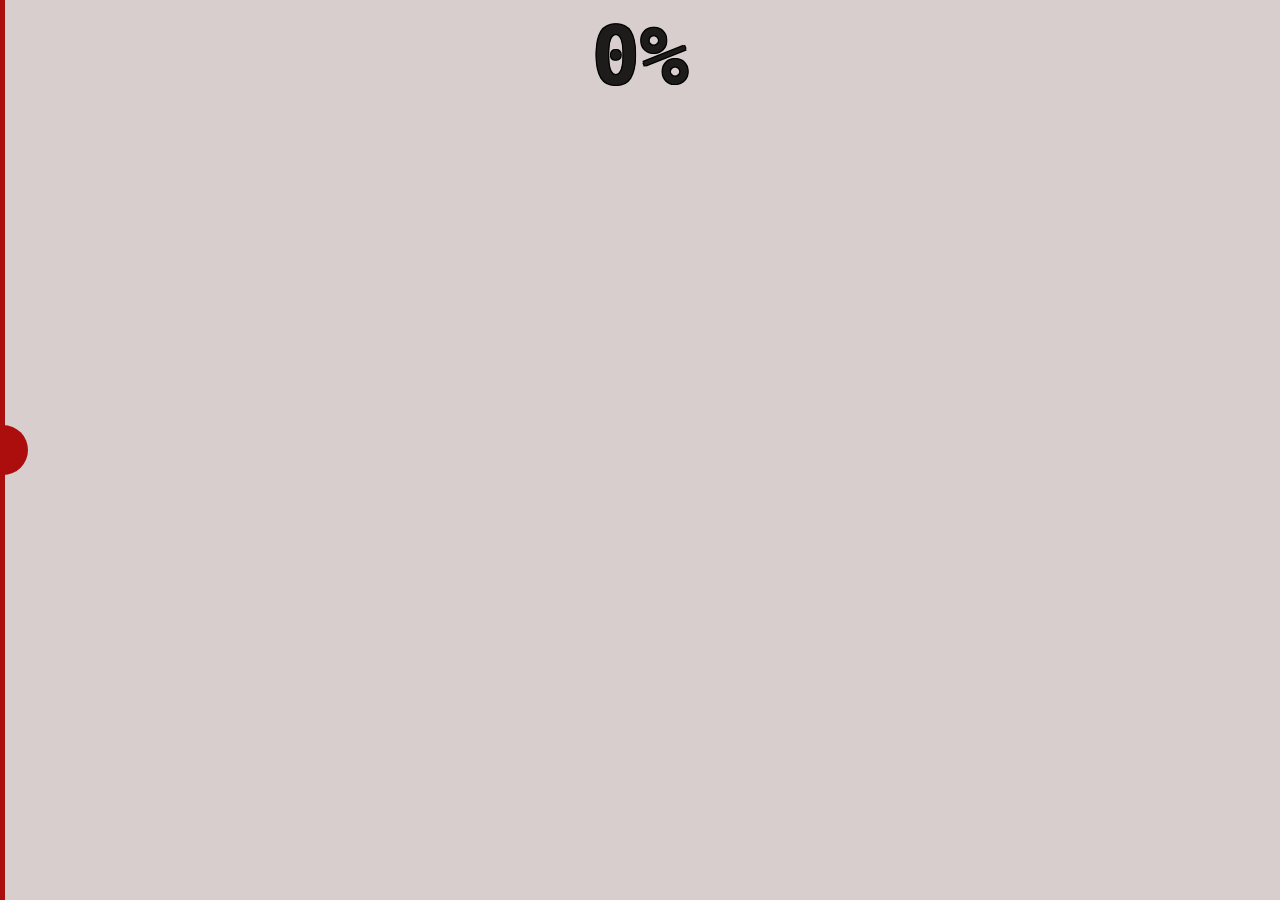
<file: index.html>
<!DOCTYPE html>
<html lang="en">
  <head>
    <meta charset="UTF-8" />
    <meta name="viewport" content="width=device-width, initial-scale=1.0" />
    <title>slide to color</title>
    <link rel="stylesheet" href="css/style.css" />
    <script defer src="script.js"></script>
  </head>
  <body>
    <h1>0%</h1>
    <section class="container">
      <div class="wrapper">
        <div class="slider">
          <div class="circle"></div>
        </div>
      </div>
    </section>
  </body>
</html>
</file>
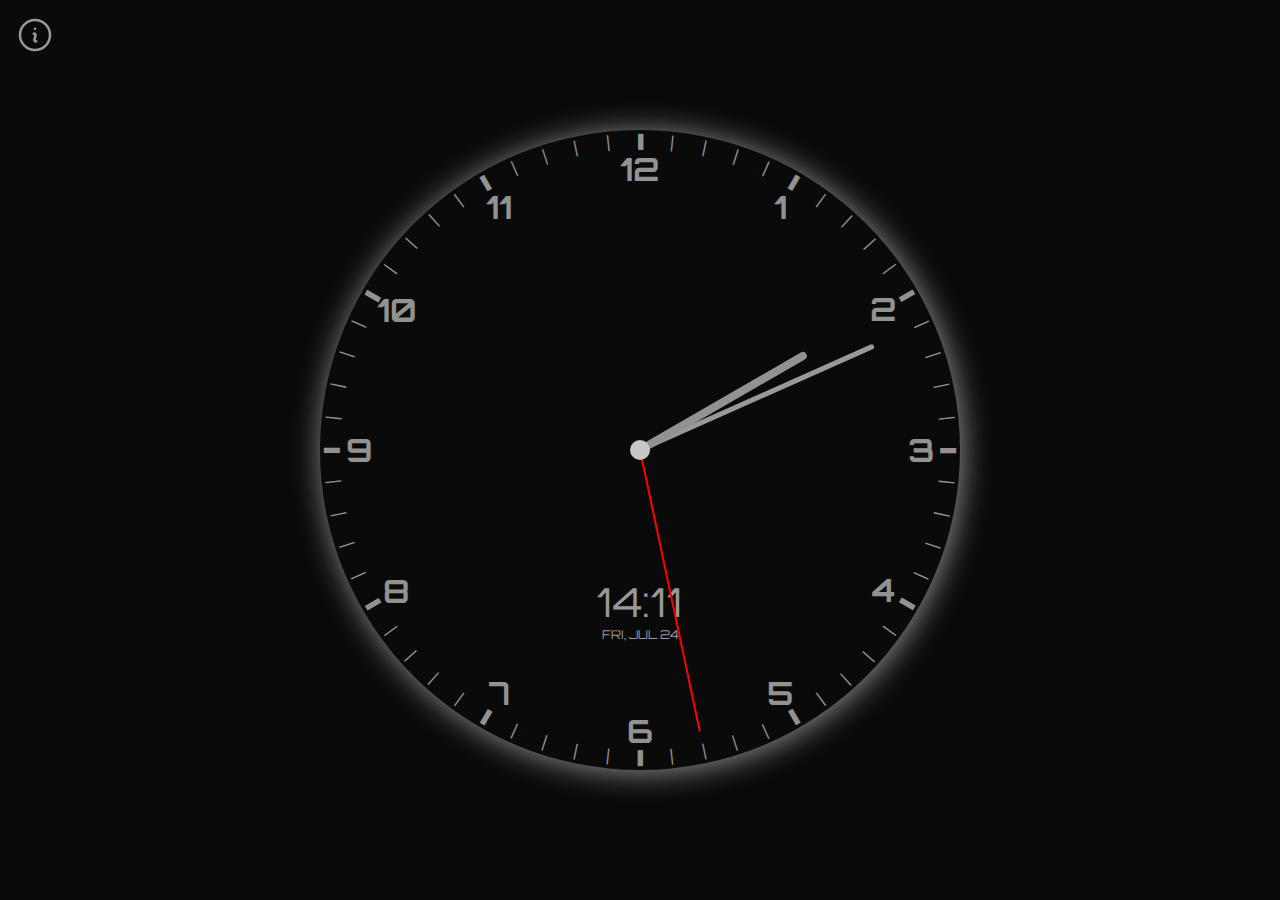
<file: 02-analog-clock/index.html>
<!DOCTYPE html>
<html lang="en">
  <head>
    <meta charset="UTF-8" />
    <meta name="viewport" content="width=device-width, initial-scale=1.0" />
    <title>Analog Clock</title>
    <link rel="stylesheet" href="css/style.css" />

    <link
      href="https://fonts.googleapis.com/css?family=Orbitron"
      rel="stylesheet"
      type="text/css"
    />
    <script defer src="script.js"></script>
  </head>
  <body>
    <div class="info-container">
      <img class="info-img" src="img/info.svg" alt="" />
      <span class="info-text"></span>
    </div>

    <div class="clock-container">
      <span class="hand second"></span>
      <span class="hand minute"></span>
      <span class="hand hour"></span>

      <span class="middle-circle"></span>

      <div class="number num1"><span>1</span></div>
      <div class="number num2"><span>2</span></div>
      <div class="number num3"><span>3</span></div>
      <div class="number num4"><span>4</span></div>
      <div class="number num5"><span>5</span></div>
      <div class="number num6"><span>6</span></div>
      <div class="number num7"><span>7</span></div>
      <div class="number num8"><span>8</span></div>
      <div class="number num9"><span>9</span></div>
      <div class="number num10"><span>10</span></div>
      <div class="number num11"><span>11</span></div>
      <div class="number num12"><span>12</span></div>

      <div class="digital-container">
        <div class="time">
          <span class="hour-display"></span>:<span
            class="minute-display"
          ></span>
        </div>
        <div class="day-and-date"></div>
      </div>
    </div>
  </body>
</html>
</file>
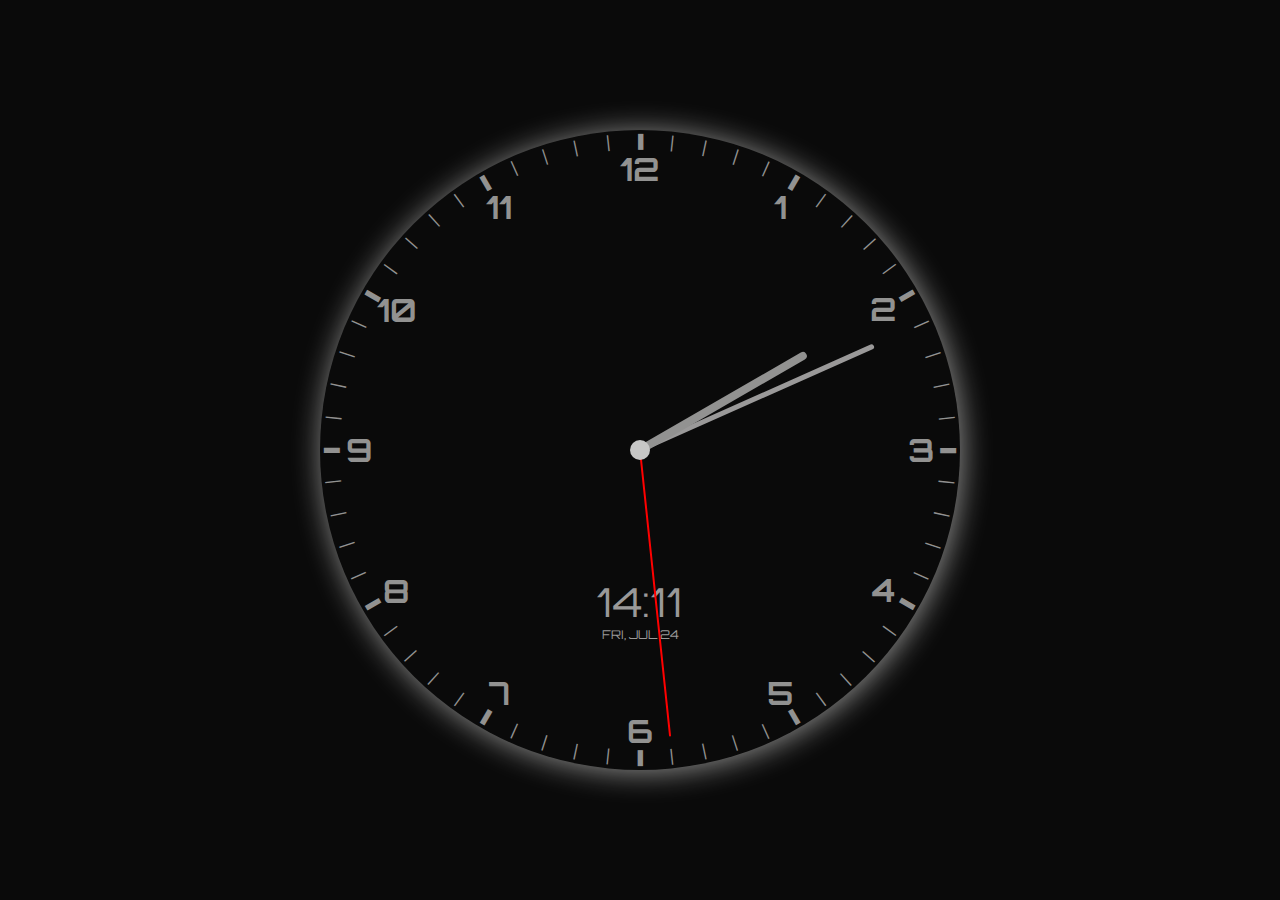
<file: 02. analog-clock/index.html>
<!DOCTYPE html>
<html lang="en">
  <head>
    <meta charset="UTF-8" />
    <meta name="viewport" content="width=device-width, initial-scale=1.0" />
    <title>Analog Clock</title>
    <link rel="stylesheet" href="css/style.css" />

    <link
      href="https://fonts.googleapis.com/css?family=Orbitron"
      rel="stylesheet"
      type="text/css"
    />
    <script defer src="script.js"></script>
  </head>
  <body>
    <div class="clock-container">
      <span class="hand second"></span>
      <span class="hand minute"></span>
      <span class="hand hour"></span>

      <span class="middle-circle"></span>

      <div class="number num1"><span>1</span></div>
      <div class="number num2"><span>2</span></div>
      <div class="number num3"><span>3</span></div>
      <div class="number num4"><span>4</span></div>
      <div class="number num5"><span>5</span></div>
      <div class="number num6"><span>6</span></div>
      <div class="number num7"><span>7</span></div>
      <div class="number num8"><span>8</span></div>
      <div class="number num9"><span>9</span></div>
      <div class="number num10"><span>10</span></div>
      <div class="number num11"><span>11</span></div>
      <div class="number num12"><span>12</span></div>

      <div class="digital-container">
        <div class="time">
          <span class="hour-display"></span>:<span
            class="minute-display"
          ></span>
        </div>
        <div class="day-and-date"></div>
      </div>
    </div>
  </body>
</html>
</file>
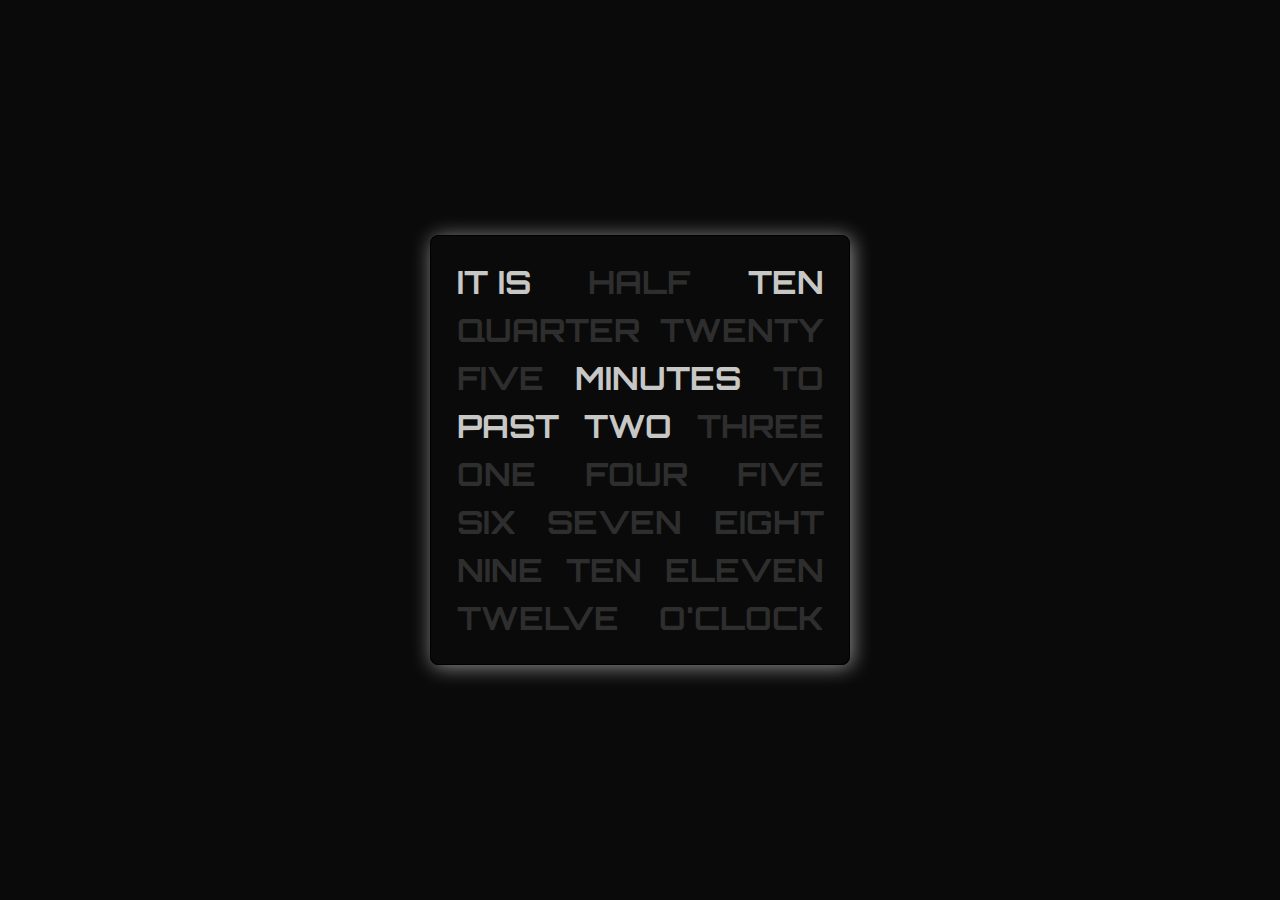
<file: 03-word-clock/index.html>
<!DOCTYPE html>
<html lang="en">
  <head>
    <meta charset="UTF-8" />
    <meta name="viewport" content="width=device-width, initial-scale=1.0" />
    <title>Word Clock</title>
    <link rel="stylesheet" href="css/style.css" />
    <link
      href="https://fonts.googleapis.com/css?family=Orbitron"
      rel="stylesheet"
      type="text/css"
    />
    <script defer src="script.js"></script>
  </head>
  <body>
    <div class="clock-container">
      <div class="div1">
        <div class="word" data-text="it is">it is</div>
        <div class="word disabled" data-min-word="half">half</div>
        <div class="word disabled" data-min-word="ten">ten</div>
      </div>

      <div class="div2">
        <div class="word disabled" data-min-word="quarter">quarter</div>
        <div class="word disabled" data-min-word="twenty">twenty</div>
      </div>

      <div class="div3">
        <div class="word disabled" data-min-word="five">five</div>
        <div class="word disabled" data-text="minutes">minutes</div>
        <div class="word disabled" data-text="to">to</div>
      </div>

      <div class="div4">
        <div class="word disabled" data-text="past">past</div>

        <div class="word disabled" data-number="two">two</div>
        <div class="word disabled" data-number="three">three</div>
      </div>

      <div class="div5">
        <div class="word disabled" data-number="one">one</div>
        <div class="word disabled" data-number="four">four</div>
        <div class="word disabled" data-number="five">five</div>
      </div>

      <div class="div6">
        <div class="word disabled" data-number="six">six</div>
        <div class="word disabled" data-number="seven">seven</div>
        <div class="word disabled" data-number="eight">eight</div>
      </div>

      <div class="div7">
        <div class="word disabled" data-number="nine">nine</div>
        <div class="word disabled" data-number="ten">ten</div>
        <div class="word disabled" data-number="eleven">eleven</div>
      </div>

      <div class="div8">
        <div class="word disabled" data-number="twelve">twelve</div>
        <div class="word disabled" data-min-word="o'clock">o'clock</div>
      </div>
    </div>
  </body>
</html>
</file>
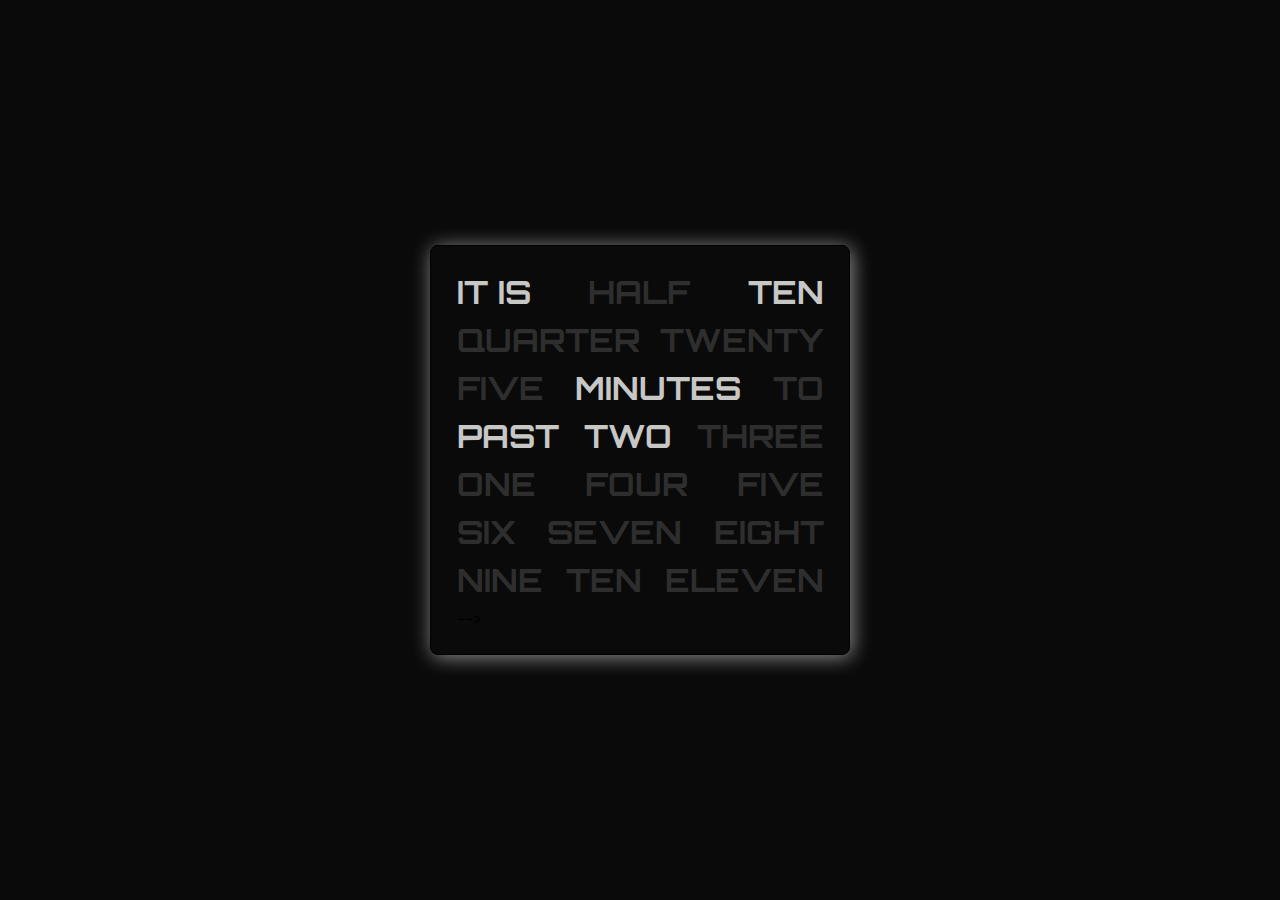
<file: 03. word-clock/index.html>
<!DOCTYPE html>
<html lang="en">
  <head>
    <meta charset="UTF-8" />
    <meta name="viewport" content="width=device-width, initial-scale=1.0" />
    <title>Word Clock</title>
    <link rel="stylesheet" href="css/style.css" />
    <link
      href="https://fonts.googleapis.com/css?family=Orbitron"
      rel="stylesheet"
      type="text/css"
    />
    <script defer src="script.js"></script>
  </head>
  <body>
    <div class="clock-container">
      <div class="div1">
        <div class="word" data-text="it is">it is</div>
        <div class="word disabled" data-min-word="half">half</div>
        <div class="word disabled" data-min-word="ten">ten</div>
      </div>

      <div class="div2">
        <div class="word disabled" data-min-word="quarter">quarter</div>
        <div class="word disabled" data-min-word="twenty">twenty</div>
      </div>

      <div class="div3">
        <div class="word disabled" data-min-word="five">five</div>
        <div class="word disabled" data-text="minutes">minutes</div>
        <div class="word disabled" data-text="to">to</div>
      </div>

      <div class="div4">
        <div class="word disabled" data-text="past">past</div>

        <div class="word disabled" data-number="two">two</div>
        <div class="word disabled" data-number="three">three</div>
      </div>

      <div class="div5">
        <div class="word disabled" data-number="one">one</div>
        <div class="word disabled" data-number="four">four</div>
        <div class="word disabled" data-number="five">five</div>
      </div>

      <div class="div6">
        <div class="word disabled" data-number="six">six</div>
        <div class="word disabled" data-number="seven">seven</div>
        <div class="word disabled" data-number="eight">eight</div>
      </div>

      <div class="div7">
        <div class="word disabled" data-number="nine">nine</div>
        <div class="word disabled" data-number="ten">ten</div>
        <div class="word disabled" data-number="eleven">eleven</div>
      </div> -->

      <!-- <div class="div8">
        <div class="word disabled" data-number="twelve">twelve</div>
        <div class="word disabled" data-min-word="o'clock">o'clock</div>
      </div>
    </div>
  </body>
</html>
</file>
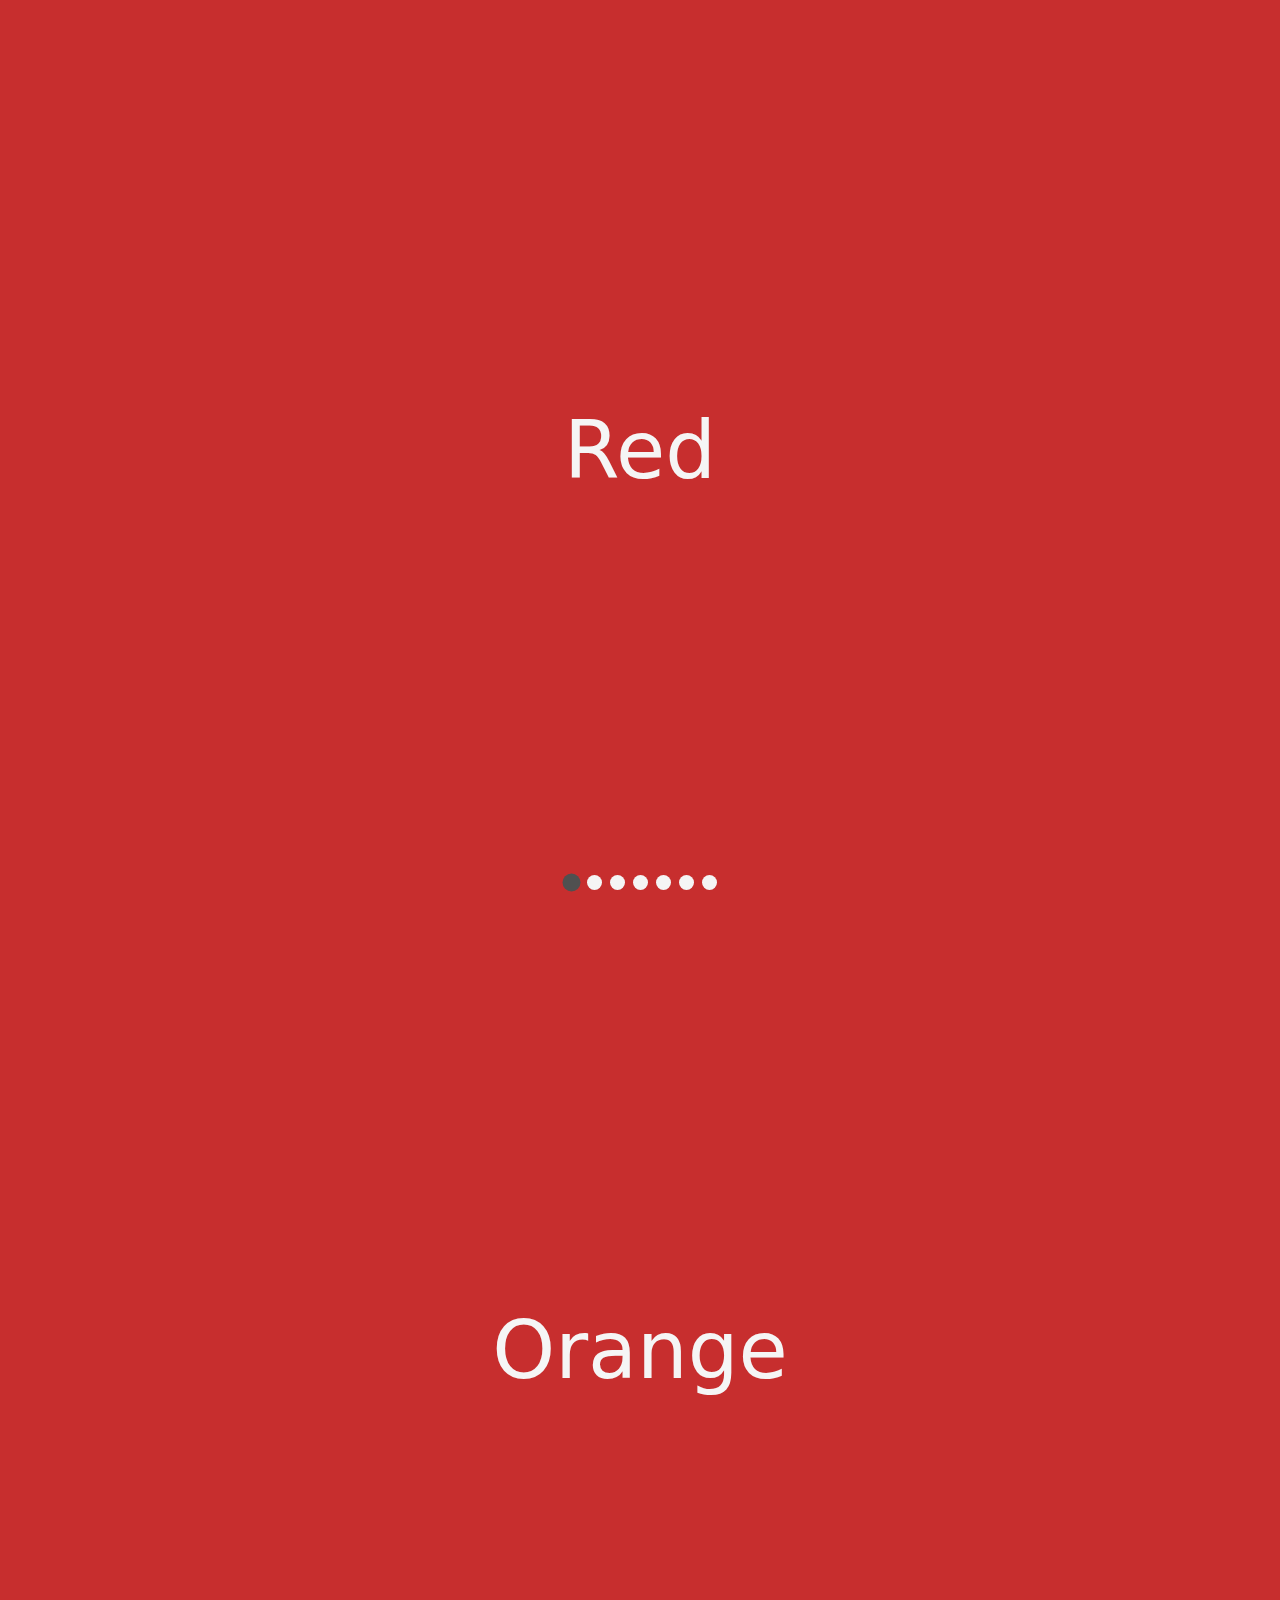
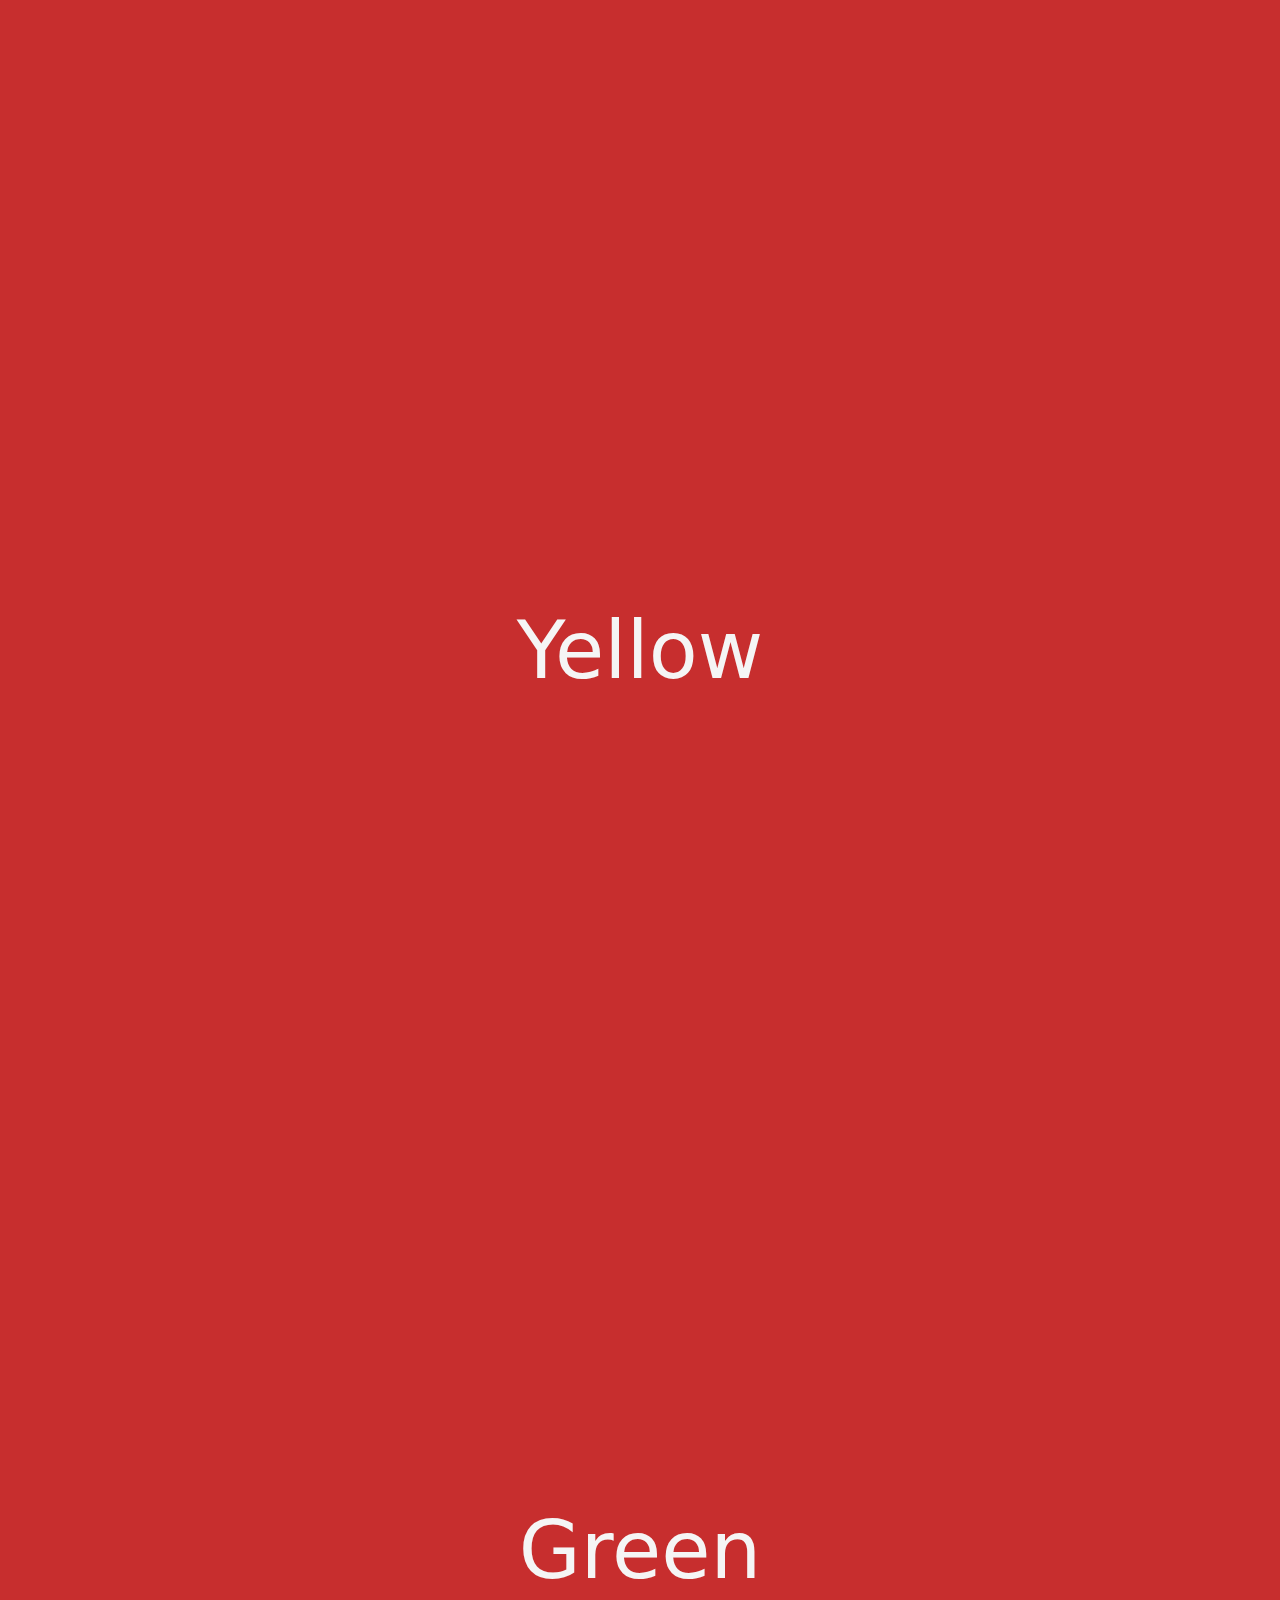
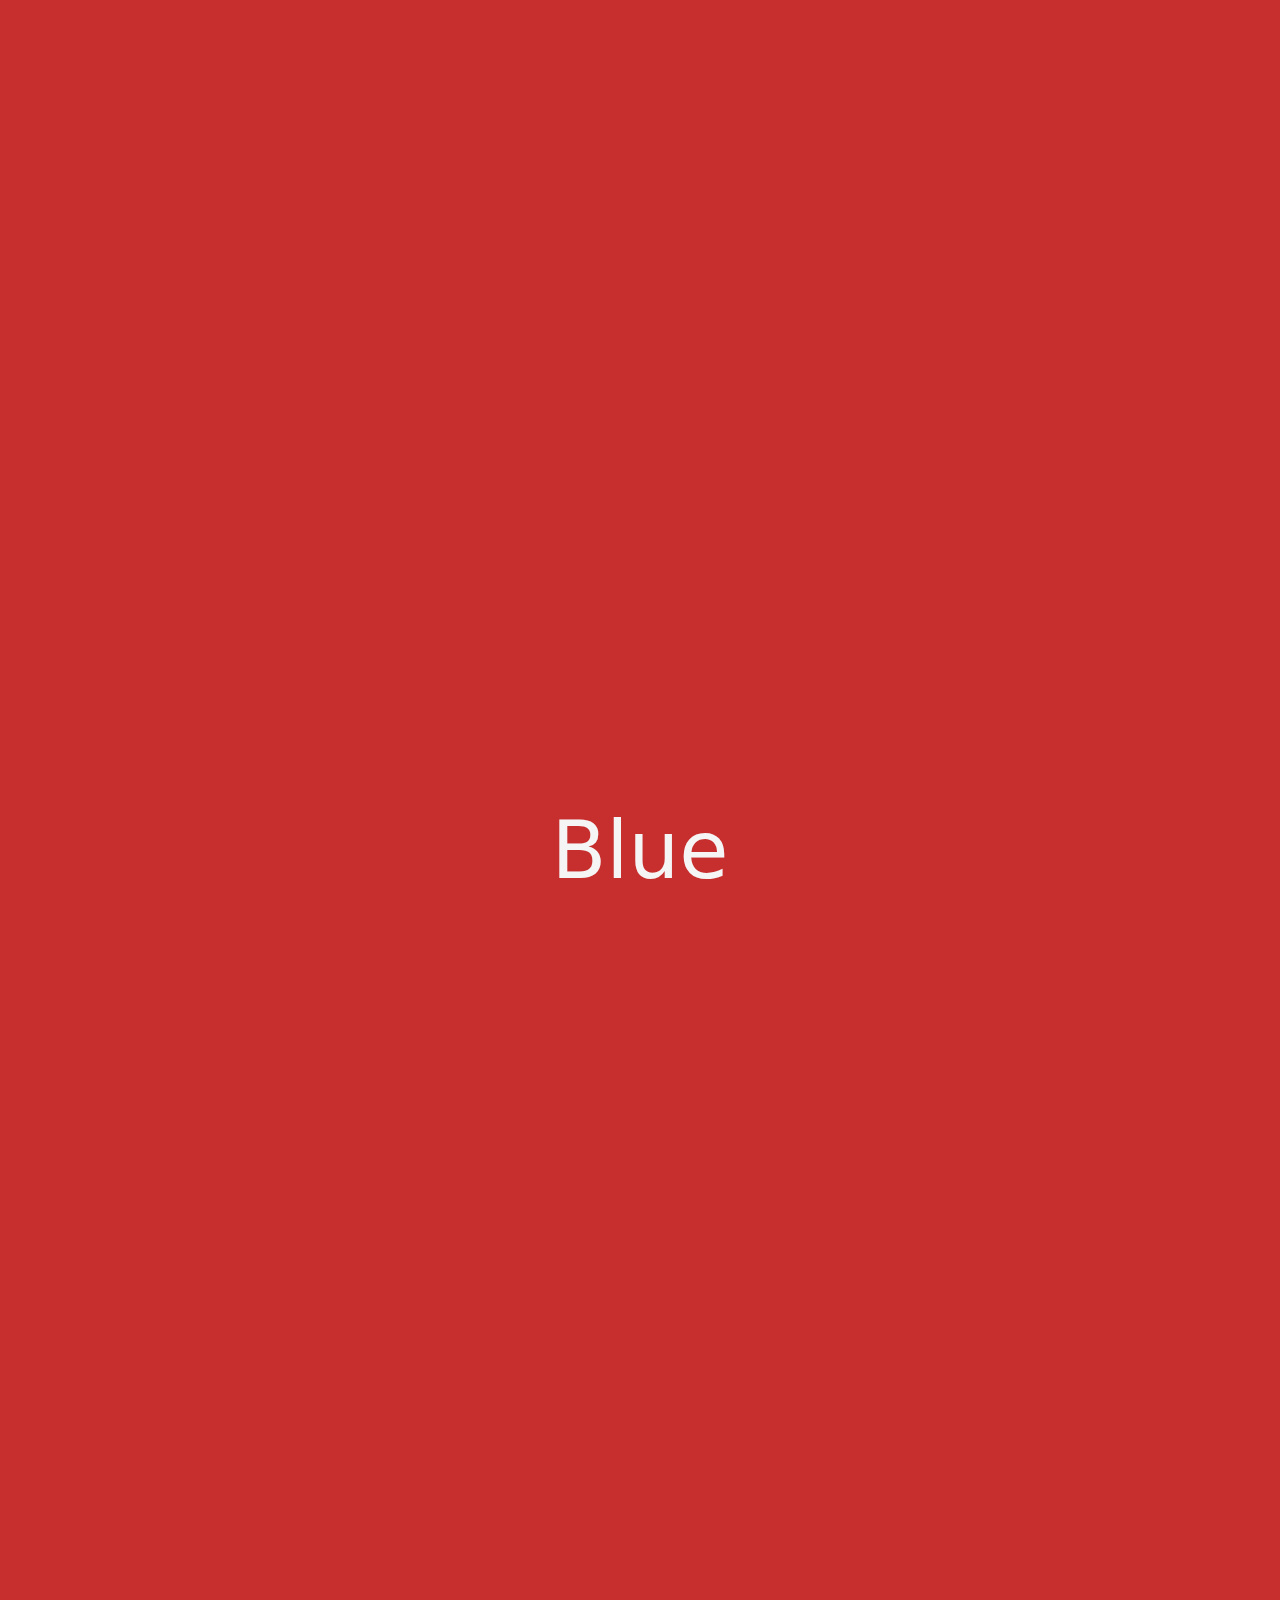
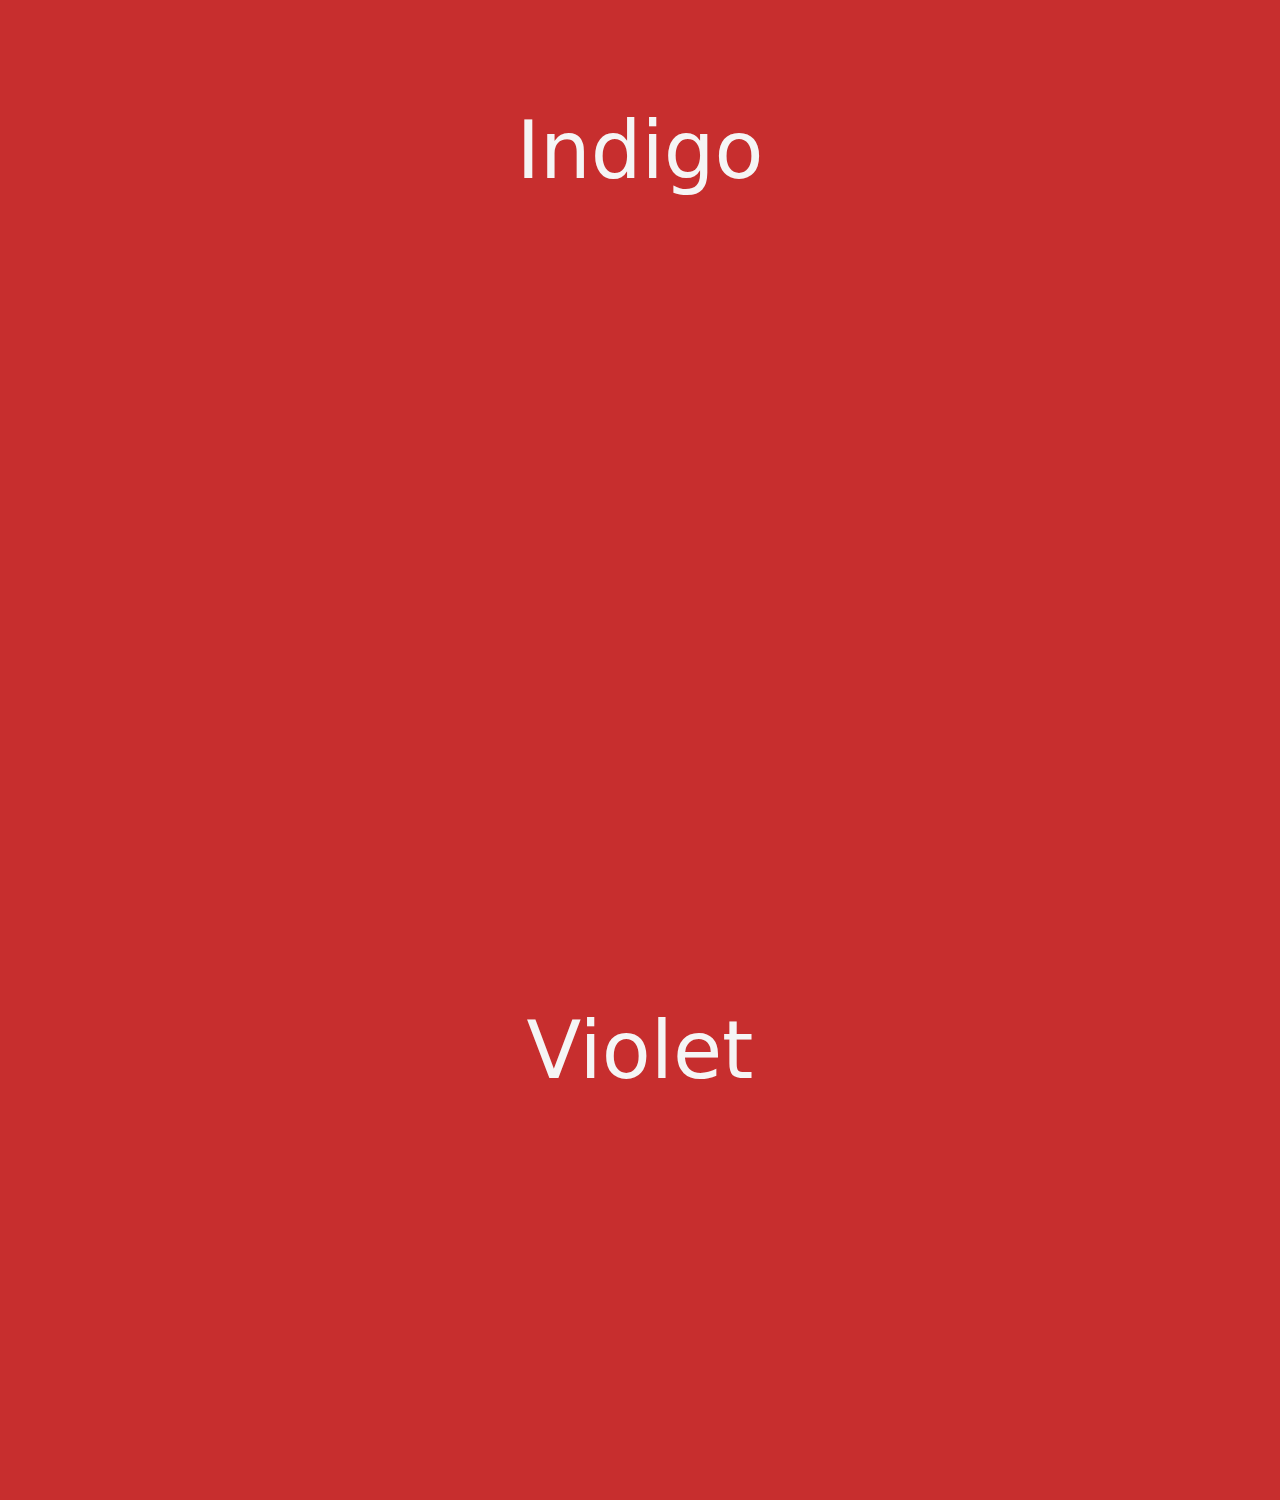
<file: 06-change-background-color-on-scroll/index.html>
<!DOCTYPE html>
<html lang="en">
  <head>
    <meta charset="UTF-8" />
    <meta name="viewport" content="width=device-width, initial-scale=1.0" />
    <title>Change BG Color on Scroll</title>
    <link rel="stylesheet" href="css/style.css" />
    <script defer src="script.js"></script>
  </head>
  <body>
    <div class="progress-container"></div>
  </body>
</html>
</file>
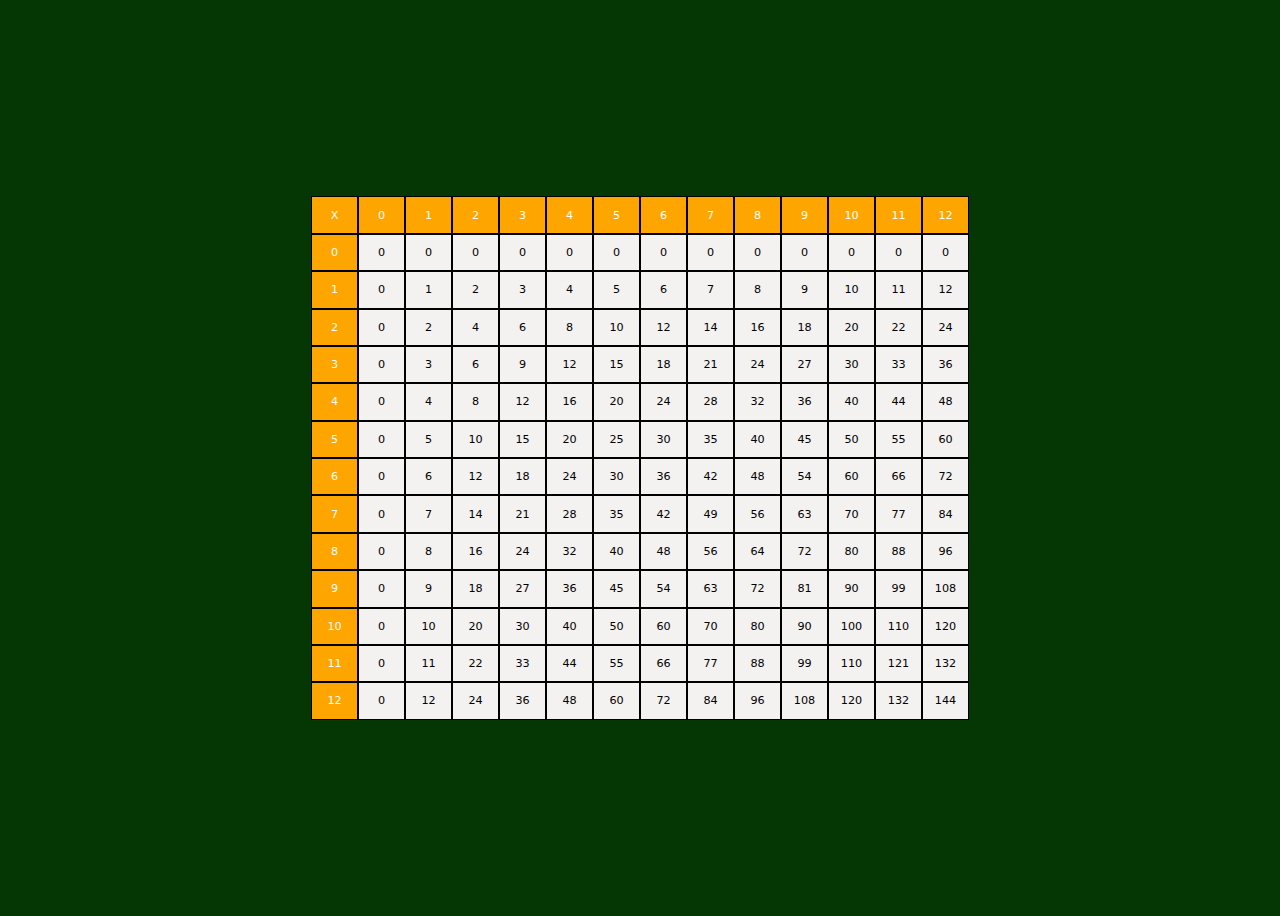
<file: 07-multiplication-table/index.html>
<!DOCTYPE html>
<html lang="en">
  <head>
    <meta charset="UTF-8" />
    <meta name="viewport" content="width=device-width, initial-scale=1.0" />
    <title>Multiplication Table</title>
    <script defer src="script.js"></script>
    <link rel="stylesheet" href="css/style.css" />
  </head>
  <body>
    <div class="container"></div>
  </body>
</html>
</file>
<file: css/style.css>
* {
  margin: 0;
  padding: 0;
  box-sizing: border-box;
}

body {
  display: flex;
  justify-content: center;
  align-items: center;
  height: 100vh;
}

h1 {
  position: absolute;
  font-size: 5rem;
  user-select: none;
  top: 10px;
  color: rgb(30, 27, 27);
  font-family: monospace;
  text-shadow: -1px -1px 0 #000, 1px -1px 0 #000, -1px 1px 0 #000,
    1px 1px 0 #000;
}

.change-text-color {
  color: rgb(216, 206, 206);
}

.container {
  min-width: 100%;
  height: 100%;
  background-color: rgb(216, 206, 206);
}

.wrapper {
  width: 0;
  height: 100%;
  background-color: rgb(30, 27, 27);
}

.slider {
  width: 5px;
  background-color: rgb(172, 13, 13);
  height: 100%;
  display: flex;
  justify-content: center;
  align-items: center;
  position: relative;
}

.circle {
  width: 50px;
  height: 50px;
  border-radius: 50%;
  background-color: rgb(172, 13, 13);
  position: absolute;
  cursor: col-resize;
}
</file>
<file: 02-analog-clock/css/style.css>
* {
  margin: 0;
  padding: 0;
  box-sizing: border-box;
}

:root {
  --text-font: 'Orbitron';
  --font-color: #929291;
  --middle-circle-color: #c7c7c6;
  --minute-color: #9a9999;
}

body {
  display: flex;
  justify-content: center;
  align-items: center;
  background-color: #0a0a0a;
  min-height: 100vh;
  font-family: var(--text-font);
  position: relative;
}

.info-container {
  position: absolute;
  display: flex;
  align-items: center;
  gap: 15px;
  top: 15px;
  left: 15px;
}

img {
  width: 40px;
  cursor: pointer;
  transition: 0.3s ease-in-out;
}

img:hover {
  transform: scale(1.1);
}

img:hover + .info-text {
  display: block;
  opacity: 1;
}

.info-text {
  color: var(--minute-color);
  opacity: 0;
  transition: 0.3s ease-in-out;
}

.info-text span {
  color: rgb(146, 10, 10);
}

.clock-container {
  min-width: 50%;
  aspect-ratio: 1;
  border-radius: 50%;
  position: relative;
  box-shadow: 2px 2px 30px 0px var(--font-color);
  overflow: hidden;
}

.tick-mark {
  width: 100%;
  aspect-ratio: 1;
  position: absolute;
  text-align: center;
  color: var(--font-color);
}

.number {
  width: 100%;
  aspect-ratio: 1;
  position: absolute;
  text-align: center;
  padding: 3%;
  z-index: 1;
  font-size: 2rem;
}

.number span {
  display: block;
  width: 100%;
  font-weight: bold;
  color: var(--font-color);
}

.hand {
  position: absolute;
  bottom: 50%;
  left: 50%;
  right: 50%;
  transform-origin: bottom;
  border-radius: 12px 12px 0 0;
}

.second {
  background-color: red;
  width: 2px;
  height: 45%;
  z-index: 9;
}

.minute {
  background-color: var(--minute-color);
  width: 5px;
  height: 40%;
}

.hour {
  background-color: var(--font-color);
  width: 8px;
  height: 30%;
}

.middle-circle {
  width: 20px;
  aspect-ratio: 1;
  background-color: var(--middle-circle-color);
  position: absolute;
  left: 50%;
  right: 50%;
  top: 50%;
  transform: translate(-50%, -50%);
  border-radius: 50%;
  z-index: 10;
}

.digital-container {
  color: var(--minute-color);
  text-transform: uppercase;
  position: absolute;
  text-align: center;
  width: 100%;
  bottom: 20%;
  border-radius: 50px;
  display: flex;
  flex-direction: column;
  align-items: center;
}

.digital-container div {
  width: fit-content;
}

.time {
  font-size: 2.5rem;
}

.day-and-date {
  font-size: 0.75rem;
}

@media (max-width: 480px) {
  body {
    overflow-y: hidden;
  }

  .clock-container {
    width: 90%;
  }
  .number,
  .time {
    font-size: 1.5rem;
  }

  .day-and-date {
    font-size: 0.5rem;
  }
}
</file>
<file: 02. analog-clock/css/style.css>
* {
  margin: 0;
  padding: 0;
  box-sizing: border-box;
}

:root {
  --text-font: 'Orbitron';
  --font-color: #929291;
  --middle-circle-color: #c7c7c6;
  --minute-color: #9a9999;
}

body {
  display: flex;
  justify-content: center;
  align-items: center;
  background-color: #0a0a0a;
  min-height: 100vh;
  font-family: var(--text-font);
  position: relative;
}

.info-container {
  position: absolute;
  display: flex;
  align-items: center;
  gap: 15px;
  top: 15px;
  left: 15px;
}

img {
  width: 40px;
  cursor: pointer;
  transition: 0.3s ease-in-out;
}

img:hover {
  transform: scale(1.1);
}

img:hover + .info-text {
  display: block;
  opacity: 1;
}

.info-text {
  color: var(--minute-color);
  opacity: 0;
  transition: 0.3s ease-in-out;
}

.info-text span {
  color: rgb(146, 10, 10);
}

.clock-container {
  min-width: 50%;
  aspect-ratio: 1;
  border-radius: 50%;
  position: relative;
  box-shadow: 2px 2px 30px 0px var(--font-color);
  overflow: hidden;
}

.tick-mark {
  width: 100%;
  aspect-ratio: 1;
  position: absolute;
  text-align: center;
  color: var(--font-color);
}

.number {
  width: 100%;
  aspect-ratio: 1;
  position: absolute;
  text-align: center;
  padding: 3%;
  z-index: 1;
  font-size: 2rem;
}

.number span {
  display: block;
  width: 100%;
  font-weight: bold;
  color: var(--font-color);
}

.hand {
  position: absolute;
  bottom: 50%;
  left: 50%;
  right: 50%;
  transform-origin: bottom;
  border-radius: 12px 12px 0 0;
}

.second {
  background-color: red;
  width: 2px;
  height: 45%;
  z-index: 9;
}

.minute {
  background-color: var(--minute-color);
  width: 5px;
  height: 40%;
}

.hour {
  background-color: var(--font-color);
  width: 8px;
  height: 30%;
}

.middle-circle {
  width: 20px;
  aspect-ratio: 1;
  background-color: var(--middle-circle-color);
  position: absolute;
  left: 50%;
  right: 50%;
  top: 50%;
  transform: translate(-50%, -50%);
  border-radius: 50%;
  z-index: 10;
}

.digital-container {
  color: var(--minute-color);
  text-transform: uppercase;
  position: absolute;
  text-align: center;
  width: 100%;
  bottom: 20%;
  border-radius: 50px;
  display: flex;
  flex-direction: column;
  align-items: center;
}

.digital-container div {
  width: fit-content;
}

.time {
  font-size: 2.5rem;
}

.day-and-date {
  font-size: 0.75rem;
}

@media (max-width: 480px) {
  body {
    overflow-y: hidden;
  }

  .clock-container {
    width: 90%;
  }
  .number,
  .time {
    font-size: 1.5rem;
  }

  .day-and-date {
    font-size: 0.5rem;
  }
}
</file>
<file: 03-word-clock/css/style.css>
* {
  margin: 0;
  padding: 0;
  box-sizing: border-box;
  font-family: 'Orbitron';
}

body {
  display: flex;
  justify-content: center;
  align-items: center;
  height: 100vh;
  background-color: #0a0a0a;
}

.clock-container {
  display: flex;
  flex-direction: column;
  border: 1px solid;
  border-radius: 2%;
  gap: 0.5rem;
  padding: 2%;
  box-shadow: 2px 2px 20px 0px #929291;
}

.clock-container > div {
  display: flex;
  justify-content: space-between;
  gap: 20px;
}

.word {
  display: flex;
  align-items: center;
  font-size: 2rem;
  text-transform: uppercase;
  font-weight: bolder;
}

.disabled {
  color: #2e2e2e;
}

.enabled {
  color: #c7c7c6;
}

@media (max-width: 480px) {
  body {
    overflow-y: hidden;
  }

  .word {
    font-size: 1.5rem;
  }
}
</file>
<file: 03. word-clock/css/style.css>
* {
  margin: 0;
  padding: 0;
  box-sizing: border-box;
  font-family: 'Orbitron';
}

body {
  display: flex;
  justify-content: center;
  align-items: center;
  height: 100vh;
  background-color: #0a0a0a;
}

.clock-container {
  display: flex;
  flex-direction: column;
  border: 1px solid;
  border-radius: 2%;
  gap: 0.5rem;
  padding: 2%;
  box-shadow: 2px 2px 20px 0px #929291;
}

.clock-container > div {
  display: flex;
  justify-content: space-between;
  gap: 20px;
}

.word {
  display: flex;
  align-items: center;
  font-size: 2rem;
  text-transform: uppercase;
  font-weight: bolder;
}

.disabled {
  color: #2e2e2e;
}

.enabled {
  color: #c7c7c6;
}
</file>
<file: 06-change-background-color-on-scroll/css/style.css>
* {
  margin: 0;
  padding: 0;
  box-sizing: border-box;
  font-family: system-ui, -apple-system, BlinkMacSystemFont, "Segoe UI", Roboto,
    Oxygen, Ubuntu, Cantarell, "Open Sans", "Helvetica Neue", sans-serif;
}

body {
  display: flex;
  flex-direction: column;
  justify-content: center;
  align-items: center;
  transition: background-color 0.5s ease-in-out;
}

h2 {
  font-size: 5rem;
  color: whitesmoke;
  text-transform: capitalize;
  font-weight: lighter;
}

.color-container {
  height: 100vh;
  display: flex;
  align-items: center;
  justify-content: center;
}

.progress-container {
  position: fixed;
  bottom: 10px;
  display: flex;
  gap: 8px;
}

.circle {
  width: 15px;
  aspect-ratio: 1;
  border-radius: 50%;
  transition: transform 0.5s ease-in-out;
}

.inactive {
  background-color: whitesmoke;
  transform: scale(1);
}

.active {
  background-color: rgb(80, 80, 80);
  transform: scale(1.2);
}
</file>
<file: 07-multiplication-table/css/style.css>
body {
  display: flex;
  justify-content: center;
  align-items: center;
  height: 100vh;
  background-color: #043704;
}

.container {
  background: rgb(244, 241, 241);
}

.top-wrapper {
  display: flex;
}

.top-wrapper > div,
.side {
  background-color: orange;
  border: 0.5px solid;
}

.top-wrapper > div > p,
.side > p {
  color: white;
}

.bottom-wrapper {
  display: flex;
}

.num-container {
  width: 45px;
  border: 0.5px solid;
  text-align: center;
  cursor: pointer;
  font-size: 0.7rem;
}

p {
  font-family: system-ui, -apple-system, BlinkMacSystemFont, "Segoe UI", Roboto,
    Oxygen, Ubuntu, Cantarell, "Open Sans", "Helvetica Neue", sans-serif;
  font-weight: 500;
}
</file>
